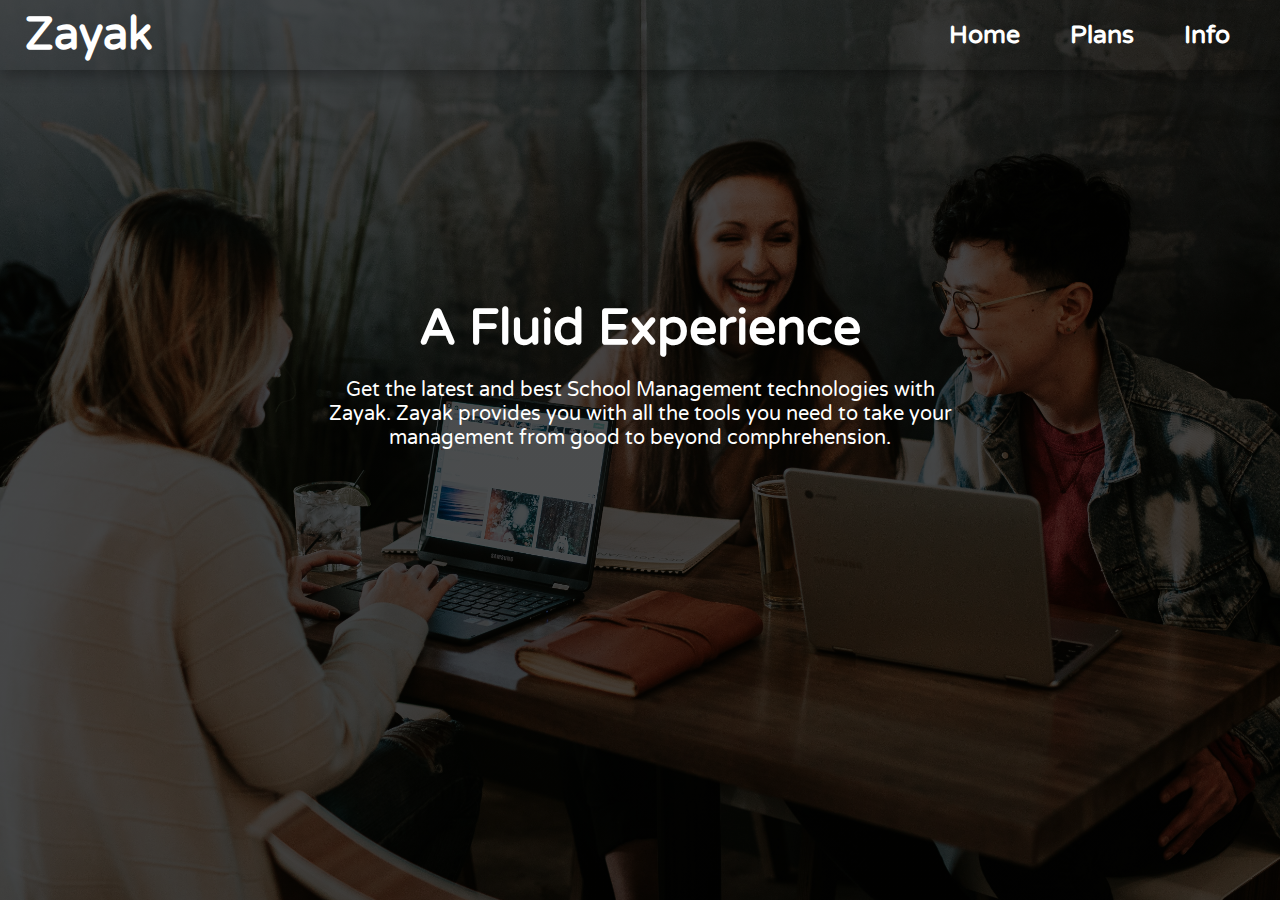
<file: index.html>
<!DOCTYPE html>
<html lang="en">
<head>
    <meta charset="UTF-8">
    <meta http-equiv="X-UA-Compatible" content="IE=edge">
    <meta name="viewport" content="width=device-width, initial-scale=1.0">
    <title>Zayak - Home</title>

    <link rel="stylesheet" href="./index.css">
    <script src="./index.js" defer></script>
</head>
<body>

    <nav>

        <span class="logo"><a href="./index.html">Zayak</a></span>

        <ul class="n-list">

            <li class="n-item"><a class="n-a" href="./index.html">Home</a></li>
            <li class="n-item"><a class="n-a" href="./plans.html">Plans</a></li>
            <li class="n-item"><a class="n-a" href="./info.html">Info</a></li>

        </ul>

        <ul class="n-list mn-list mc-list">

            <li onclick="mOpen()" class="n-item"><a class="n-a" href="#home">

                <svg fill="currentColor" xmlns="http://www.w3.org/2000/svg" xmlns:xlink="http://www.w3.org/1999/xlink" version="1.1" id="Capa_1" x="0px" y="0px" viewBox="0 0 512 512" xml:space="preserve" width="35px" height="35px">
                    <g>
                        <path d="M85.333,0h64c47.128,0,85.333,38.205,85.333,85.333v64c0,47.128-38.205,85.333-85.333,85.333h-64   C38.205,234.667,0,196.462,0,149.333v-64C0,38.205,38.205,0,85.333,0z"/>
                        <path d="M362.667,0h64C473.795,0,512,38.205,512,85.333v64c0,47.128-38.205,85.333-85.333,85.333h-64   c-47.128,0-85.333-38.205-85.333-85.333v-64C277.333,38.205,315.538,0,362.667,0z"/>
                        <path d="M85.333,277.333h64c47.128,0,85.333,38.205,85.333,85.333v64c0,47.128-38.205,85.333-85.333,85.333h-64   C38.205,512,0,473.795,0,426.667v-64C0,315.538,38.205,277.333,85.333,277.333z"/>
                        <path d="M362.667,277.333h64c47.128,0,85.333,38.205,85.333,85.333v64C512,473.795,473.795,512,426.667,512h-64   c-47.128,0-85.333-38.205-85.333-85.333v-64C277.333,315.538,315.538,277.333,362.667,277.333z"/>
                    </g>
                    </svg>

            </a></li>

        </ul>

    </nav>

    <div style="z-index: -1;" id="m-tab" class="m-tab">
        
        <ul class="m-list mn-list">

            <li class="m-item go-away"><a class="n-a" href="#home">Home</a></li>
            <li class="m-item go-away"><a class="n-a" href="./plans.html">Plans</a></li>
            <li class="m-item go-away"><a class="n-a" href="#plans">Info</a></li>

        </ul>
    
    </div>

    <div class="hero">

        <div style="width: 50%;text-align: center;">

            <h1 class="hero-title">A Fluid Experience</h1>

            <br/>

            <p class="hero-text">Get the latest and best School Management technologies with Zayak. 
                Zayak provides you with all the tools you need to take your management from good to beyond comphrehension.
            </p>

        </div>

    </div>
    
</body>
</html>
</file>
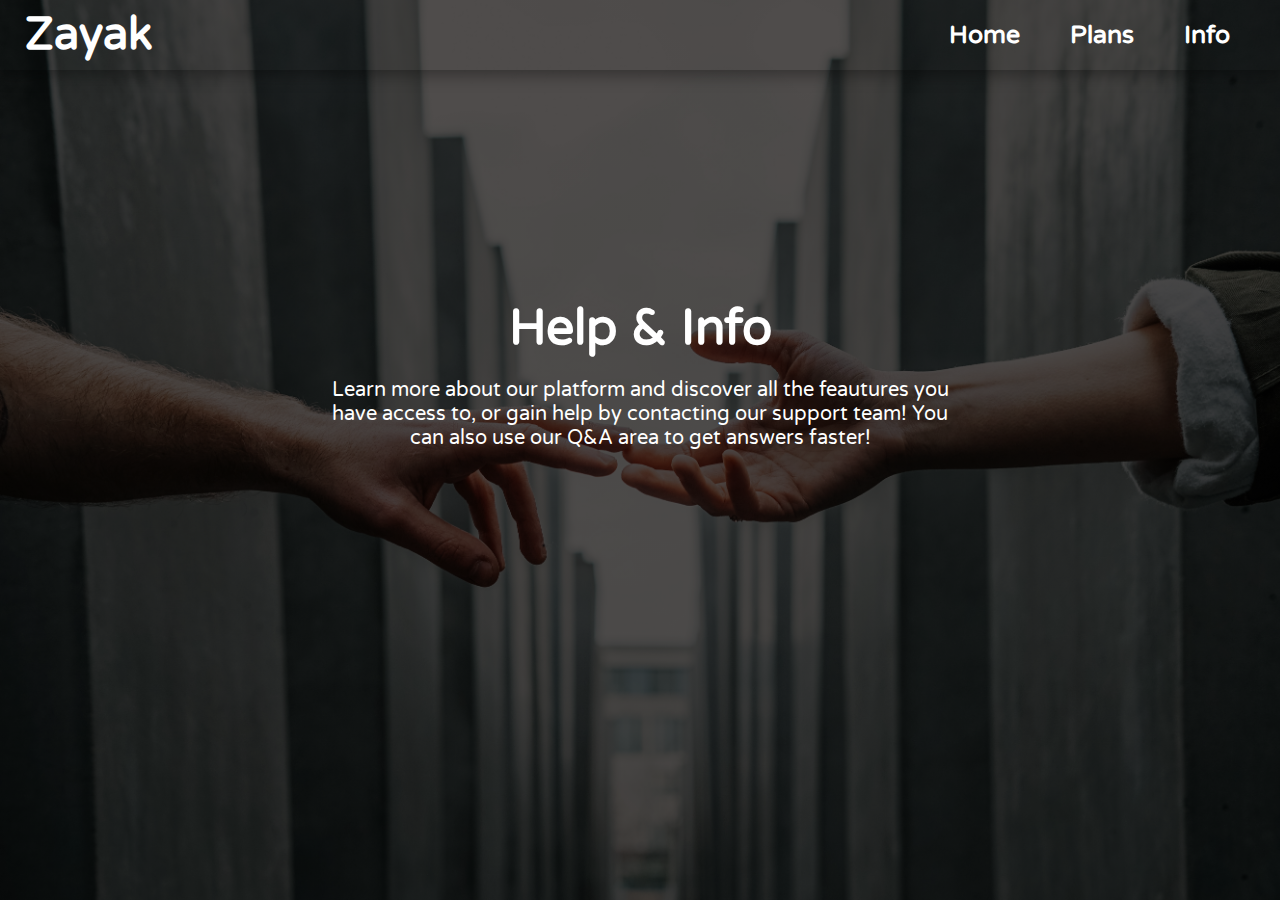
<file: info.html>
<!DOCTYPE html>
<html lang="en">
<head>
    <meta charset="UTF-8">
    <meta http-equiv="X-UA-Compatible" content="IE=edge">
    <meta name="viewport" content="width=device-width, initial-scale=1.0">
    <title>Zayak - Info</title>

    <link rel="stylesheet" href="./index.css">
    <link rel="stylesheet" href="./info.css">
    <script src="./index.js" defer></script>
</head>
<body>

    <nav>

        <span class="logo"><a href="./index.html">Zayak</a></span>

        <ul class="n-list">

            <li class="n-item"><a class="n-a" href="./index.html">Home</a></li>
            <li class="n-item"><a class="n-a" href="./plans.html">Plans</a></li>
            <li class="n-item"><a class="n-a" href="./info.html">Info</a></li>

        </ul>

        <ul class="n-list mn-list mc-list">

            <li onclick="mOpen()" class="n-item"><a class="n-a" href="#home">

                <svg fill="currentColor" xmlns="http://www.w3.org/2000/svg" xmlns:xlink="http://www.w3.org/1999/xlink" version="1.1" id="Capa_1" x="0px" y="0px" viewBox="0 0 512 512" xml:space="preserve" width="35px" height="35px">
                    <g>
                        <path d="M85.333,0h64c47.128,0,85.333,38.205,85.333,85.333v64c0,47.128-38.205,85.333-85.333,85.333h-64   C38.205,234.667,0,196.462,0,149.333v-64C0,38.205,38.205,0,85.333,0z"/>
                        <path d="M362.667,0h64C473.795,0,512,38.205,512,85.333v64c0,47.128-38.205,85.333-85.333,85.333h-64   c-47.128,0-85.333-38.205-85.333-85.333v-64C277.333,38.205,315.538,0,362.667,0z"/>
                        <path d="M85.333,277.333h64c47.128,0,85.333,38.205,85.333,85.333v64c0,47.128-38.205,85.333-85.333,85.333h-64   C38.205,512,0,473.795,0,426.667v-64C0,315.538,38.205,277.333,85.333,277.333z"/>
                        <path d="M362.667,277.333h64c47.128,0,85.333,38.205,85.333,85.333v64C512,473.795,473.795,512,426.667,512h-64   c-47.128,0-85.333-38.205-85.333-85.333v-64C277.333,315.538,315.538,277.333,362.667,277.333z"/>
                    </g>
                    </svg>

            </a></li>

        </ul>

    </nav>

    <div style="z-index: -1;" id="m-tab" class="m-tab">
        
        <ul class="m-list mn-list">

            <li class="m-item go-away"><a class="n-a" href="./index.html">Home</a></li>
            <li class="m-item go-away"><a class="n-a" href="./plans.html">Plans</a></li>
            <li class="m-item go-away"><a class="n-a" href="#plans">Info</a></li>

        </ul>
    
    </div>

    <div class="hero">

        <div style="width: 50%;text-align: center;">

            <h1 class="hero-title">Help & Info</h1>

            <br/>

            <p class="hero-text">Learn more about our platform and discover all the feautures you have access to,
                or gain help by contacting our support team! You can also use our Q&A area to get answers faster!
            </p>

        </div>

    </div>
    
</body>
</html>
</file>
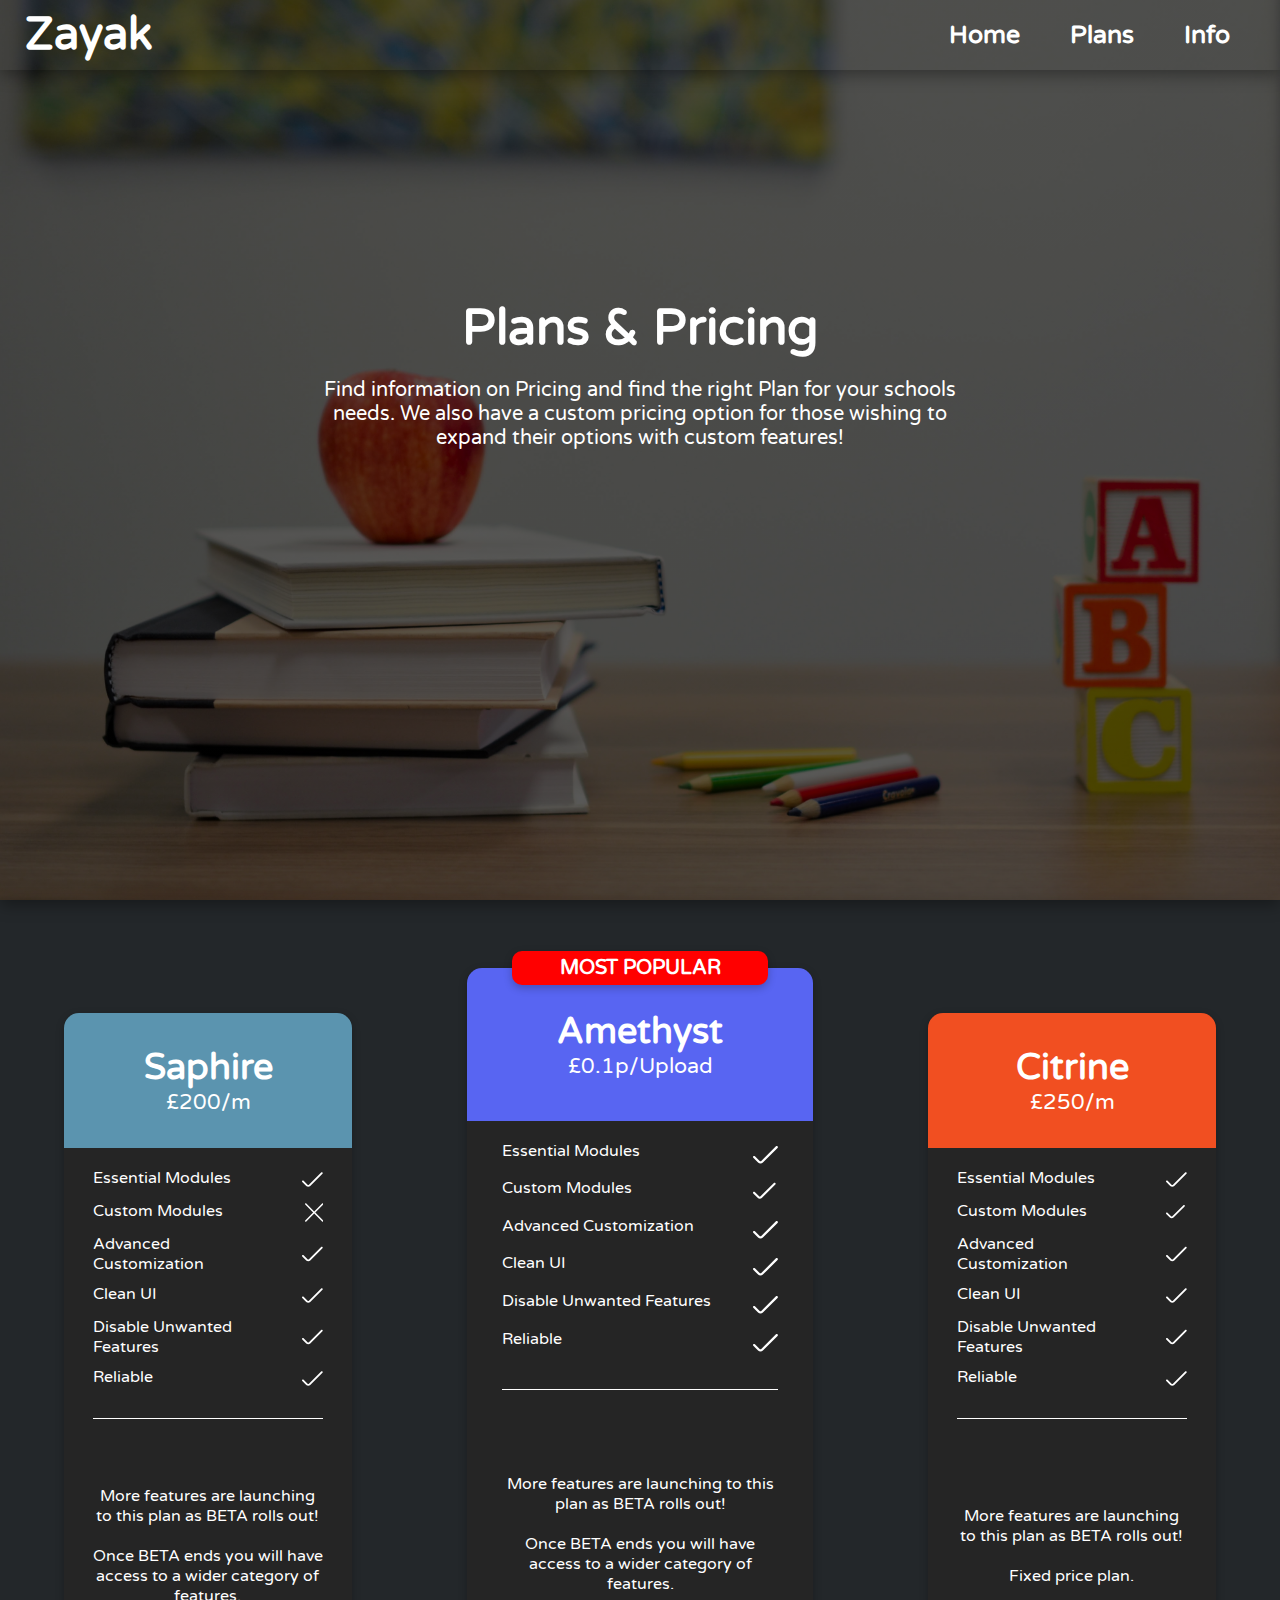
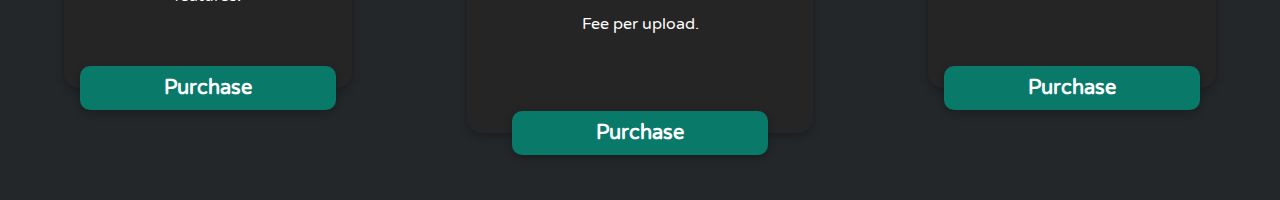
<file: plans.html>
<!DOCTYPE html>
<html lang="en">
<head>
    <meta charset="UTF-8">
    <meta http-equiv="X-UA-Compatible" content="IE=edge">
    <meta name="viewport" content="width=device-width, initial-scale=1.0">
    <title>Zayak - Plans</title>

    <link rel="stylesheet" href="./index.css">
    <link rel="stylesheet" href="./cards.css">
    <script src="./index.js" defer></script>
</head>
<body>

    <nav>

        <span class="logo"><a href="./index.html">Zayak</a></span>

        <ul class="n-list">

            <li class="n-item"><a class="n-a" href="./index.html">Home</a></li>
            <li class="n-item"><a class="n-a" href="./plans.html">Plans</a></li>
            <li class="n-item"><a class="n-a" href="./info.html">Info</a></li>

        </ul>

        <ul class="n-list mn-list mc-list">

            <li onclick="mOpen()" class="n-item"><a class="n-a" href="#home">

                <svg fill="currentColor" xmlns="http://www.w3.org/2000/svg" xmlns:xlink="http://www.w3.org/1999/xlink" version="1.1" id="Capa_1" x="0px" y="0px" viewBox="0 0 512 512" xml:space="preserve" width="35px" height="35px">
                    <g>
                        <path d="M85.333,0h64c47.128,0,85.333,38.205,85.333,85.333v64c0,47.128-38.205,85.333-85.333,85.333h-64   C38.205,234.667,0,196.462,0,149.333v-64C0,38.205,38.205,0,85.333,0z"/>
                        <path d="M362.667,0h64C473.795,0,512,38.205,512,85.333v64c0,47.128-38.205,85.333-85.333,85.333h-64   c-47.128,0-85.333-38.205-85.333-85.333v-64C277.333,38.205,315.538,0,362.667,0z"/>
                        <path d="M85.333,277.333h64c47.128,0,85.333,38.205,85.333,85.333v64c0,47.128-38.205,85.333-85.333,85.333h-64   C38.205,512,0,473.795,0,426.667v-64C0,315.538,38.205,277.333,85.333,277.333z"/>
                        <path d="M362.667,277.333h64c47.128,0,85.333,38.205,85.333,85.333v64C512,473.795,473.795,512,426.667,512h-64   c-47.128,0-85.333-38.205-85.333-85.333v-64C277.333,315.538,315.538,277.333,362.667,277.333z"/>
                    </g>
                    </svg>

            </a></li>

        </ul>

    </nav>

    <div style="z-index: -1;" id="m-tab" class="m-tab">
        
        <ul class="m-list mn-list">

            <li class="m-item go-away"><a class="n-a" href="./index.html">Home</a></li>
            <li class="m-item go-away"><a class="n-a" href="./plans.html">Plans</a></li>
            <li class="m-item go-away"><a class="n-a" href="#plans">Info</a></li>

        </ul>
    
    </div>

    <div class="hero">

        <div style="width: 50%;text-align: center;">

            <h1 class="hero-title">Plans & Pricing</h1>

            <br/>

            <p class="hero-text">Find information on Pricing and find the right Plan for your schools needs.
                We also have a custom pricing option for those wishing to expand their options with custom features!
            </p>

        </div>

    </div>

    <div class="hero-cards">

        <div class="cards">

            <div class="card">

                <div style="background-color: #5B94AF;" class="pricing-info">

                    <h1 class="info-name">Saphire</h1>
                    <h2 class="price">£200/m</h2>

                </div>

                <ul class="features">

                    <li>

                        <span class="feature">Essential Modules</span>
                        <span class="has"> 
                        
                            <svg id="tick" fill="currentColor" xmlns="http://www.w3.org/2000/svg" xmlns:xlink="http://www.w3.org/1999/xlink" version="1.1" id="Capa_1" x="0px" y="0px" viewBox="0 0 465.822 465.822" style="enable-background:new 0 0 465.822 465.822;" xml:space="preserve">
                                <g>
                                    <path d="M5.988,289.981l88.875,88.875c24.992,24.984,65.504,24.984,90.496,0l274.475-274.475c8.185-8.475,7.95-21.98-0.525-30.165   c-8.267-7.985-21.374-7.985-29.641,0L155.194,348.691c-8.331,8.328-21.835,8.328-30.165,0l-88.875-88.875   c-8.475-8.185-21.98-7.95-30.165,0.525C-1.996,268.608-1.996,281.714,5.988,289.981L5.988,289.981z"/>
                                </g>
                            </svg>
                            
                        </span>

                    </li>

                    <li>

                        <span class="feature">Custom Modules</span>
                        <span class="has"> 
                            
                            <svg fill="currentColor" xmlns="http://www.w3.org/2000/svg" xmlns:xlink="http://www.w3.org/1999/xlink" version="1.1" id="Capa_1" x="0px" y="0px" viewBox="0 0 511.991 511.991" style="enable-background:new 0 0 511.991 511.991;" xml:space="preserve">
                                <g>
                                    <path d="M286.161,255.867L505.745,36.283c8.185-8.474,7.951-21.98-0.523-30.165c-8.267-7.985-21.375-7.985-29.642,0   L255.995,225.702L36.411,6.118c-8.475-8.185-21.98-7.95-30.165,0.524c-7.985,8.267-7.985,21.374,0,29.641L225.83,255.867   L6.246,475.451c-8.328,8.331-8.328,21.835,0,30.165l0,0c8.331,8.328,21.835,8.328,30.165,0l219.584-219.584l219.584,219.584   c8.331,8.328,21.835,8.328,30.165,0l0,0c8.328-8.331,8.328-21.835,0-30.165L286.161,255.867z"/>
                                </g>
                            </svg>

                        </span>

                    </li>

                    <li>

                        <span class="feature">Advanced Customization</span>
                        <span class="has"> 
                        
                            <svg id="tick" fill="currentColor" xmlns="http://www.w3.org/2000/svg" xmlns:xlink="http://www.w3.org/1999/xlink" version="1.1" id="Capa_1" x="0px" y="0px" viewBox="0 0 465.822 465.822" style="enable-background:new 0 0 465.822 465.822;" xml:space="preserve">
                                <g>
                                    <path d="M5.988,289.981l88.875,88.875c24.992,24.984,65.504,24.984,90.496,0l274.475-274.475c8.185-8.475,7.95-21.98-0.525-30.165   c-8.267-7.985-21.374-7.985-29.641,0L155.194,348.691c-8.331,8.328-21.835,8.328-30.165,0l-88.875-88.875   c-8.475-8.185-21.98-7.95-30.165,0.525C-1.996,268.608-1.996,281.714,5.988,289.981L5.988,289.981z"/>
                                </g>
                            </svg>
                        
                        </span>

                    </li>

                    <li>

                        <span class="feature">Clean UI</span>
                        <span class="has"> 
                        
                            <svg id="tick" fill="currentColor" xmlns="http://www.w3.org/2000/svg" xmlns:xlink="http://www.w3.org/1999/xlink" version="1.1" id="Capa_1" x="0px" y="0px" viewBox="0 0 465.822 465.822" style="enable-background:new 0 0 465.822 465.822;" xml:space="preserve">
                                <g>
                                    <path d="M5.988,289.981l88.875,88.875c24.992,24.984,65.504,24.984,90.496,0l274.475-274.475c8.185-8.475,7.95-21.98-0.525-30.165   c-8.267-7.985-21.374-7.985-29.641,0L155.194,348.691c-8.331,8.328-21.835,8.328-30.165,0l-88.875-88.875   c-8.475-8.185-21.98-7.95-30.165,0.525C-1.996,268.608-1.996,281.714,5.988,289.981L5.988,289.981z"/>
                                </g>
                            </svg>
                        
                        </span>

                    </li>

                    <li>

                        <span class="feature">Disable Unwanted Features</span>
                        <span class="has"> 
                        
                            <svg id="tick" fill="currentColor" xmlns="http://www.w3.org/2000/svg" xmlns:xlink="http://www.w3.org/1999/xlink" version="1.1" id="Capa_1" x="0px" y="0px" viewBox="0 0 465.822 465.822" style="enable-background:new 0 0 465.822 465.822;" xml:space="preserve">
                                <g>
                                    <path d="M5.988,289.981l88.875,88.875c24.992,24.984,65.504,24.984,90.496,0l274.475-274.475c8.185-8.475,7.95-21.98-0.525-30.165   c-8.267-7.985-21.374-7.985-29.641,0L155.194,348.691c-8.331,8.328-21.835,8.328-30.165,0l-88.875-88.875   c-8.475-8.185-21.98-7.95-30.165,0.525C-1.996,268.608-1.996,281.714,5.988,289.981L5.988,289.981z"/>
                                </g>
                            </svg>
                        
                        </span>

                    </li>

                    <li>

                        <span class="feature">Reliable</span>
                        <span class="has"> 
                        
                            <svg id="tick" fill="currentColor" xmlns="http://www.w3.org/2000/svg" xmlns:xlink="http://www.w3.org/1999/xlink" version="1.1" id="Capa_1" x="0px" y="0px" viewBox="0 0 465.822 465.822" style="enable-background:new 0 0 465.822 465.822;" xml:space="preserve">
                                <g>
                                    <path d="M5.988,289.981l88.875,88.875c24.992,24.984,65.504,24.984,90.496,0l274.475-274.475c8.185-8.475,7.95-21.98-0.525-30.165   c-8.267-7.985-21.374-7.985-29.641,0L155.194,348.691c-8.331,8.328-21.835,8.328-30.165,0l-88.875-88.875   c-8.475-8.185-21.98-7.95-30.165,0.525C-1.996,268.608-1.996,281.714,5.988,289.981L5.988,289.981z"/>
                                </g>
                            </svg>
                        
                        </span>

                    </li>

                    <li class="spec-li">

                        <span>More features are launching to this plan as BETA rolls out!
                            <br/>
                            <br/>
                            Once BETA ends you will have access to a wider category of features.
                        </span>

                    </li>

                </ul>

                <button class="card-btn">Purchase</button>

            </div>

            <div class="card best">

                <div style="background-color: var(--blurple);" class="pricing-info">

                    <h1 class="info-name">Amethyst</h1>
                    <h2 class="price">£0.1p/Upload</h2>

                </div>

                <ul class="features">

                    <li>

                        <span class="feature">Essential Modules</span>
                        <span class="has"> 
                        
                            <svg id="tick" fill="currentColor" xmlns="http://www.w3.org/2000/svg" xmlns:xlink="http://www.w3.org/1999/xlink" version="1.1" id="Capa_1" x="0px" y="0px" viewBox="0 0 465.822 465.822" style="enable-background:new 0 0 465.822 465.822;" xml:space="preserve">
                                <g>
                                    <path d="M5.988,289.981l88.875,88.875c24.992,24.984,65.504,24.984,90.496,0l274.475-274.475c8.185-8.475,7.95-21.98-0.525-30.165   c-8.267-7.985-21.374-7.985-29.641,0L155.194,348.691c-8.331,8.328-21.835,8.328-30.165,0l-88.875-88.875   c-8.475-8.185-21.98-7.95-30.165,0.525C-1.996,268.608-1.996,281.714,5.988,289.981L5.988,289.981z"/>
                                </g>
                            </svg>
                            
                        </span>

                    </li>

                    <li>

                        <span class="feature">Custom Modules</span>
                        <span class="has"> 
                            
                            <svg id="tick" fill="currentColor" xmlns="http://www.w3.org/2000/svg" xmlns:xlink="http://www.w3.org/1999/xlink" version="1.1" id="Capa_1" x="0px" y="0px" viewBox="0 0 511.991 511.991" style="enable-background:new 0 0 511.991 511.991;" xml:space="preserve">
                                <g>
                                    <path d="M5.988,289.981l88.875,88.875c24.992,24.984,65.504,24.984,90.496,0l274.475-274.475c8.185-8.475,7.95-21.98-0.525-30.165   c-8.267-7.985-21.374-7.985-29.641,0L155.194,348.691c-8.331,8.328-21.835,8.328-30.165,0l-88.875-88.875   c-8.475-8.185-21.98-7.95-30.165,0.525C-1.996,268.608-1.996,281.714,5.988,289.981L5.988,289.981z"/>
                                </g>
                            </svg>

                        </span>

                    </li>

                    <li>

                        <span class="feature">Advanced Customization</span>
                        <span class="has"> 
                        
                            <svg id="tick" fill="currentColor" xmlns="http://www.w3.org/2000/svg" xmlns:xlink="http://www.w3.org/1999/xlink" version="1.1" id="Capa_1" x="0px" y="0px" viewBox="0 0 465.822 465.822" style="enable-background:new 0 0 465.822 465.822;" xml:space="preserve">
                                <g>
                                    <path d="M5.988,289.981l88.875,88.875c24.992,24.984,65.504,24.984,90.496,0l274.475-274.475c8.185-8.475,7.95-21.98-0.525-30.165   c-8.267-7.985-21.374-7.985-29.641,0L155.194,348.691c-8.331,8.328-21.835,8.328-30.165,0l-88.875-88.875   c-8.475-8.185-21.98-7.95-30.165,0.525C-1.996,268.608-1.996,281.714,5.988,289.981L5.988,289.981z"/>
                                </g>
                            </svg>
                        
                        </span>

                    </li>

                    <li>

                        <span class="feature">Clean UI</span>
                        <span class="has"> 
                        
                            <svg id="tick" fill="currentColor" xmlns="http://www.w3.org/2000/svg" xmlns:xlink="http://www.w3.org/1999/xlink" version="1.1" id="Capa_1" x="0px" y="0px" viewBox="0 0 465.822 465.822" style="enable-background:new 0 0 465.822 465.822;" xml:space="preserve">
                                <g>
                                    <path d="M5.988,289.981l88.875,88.875c24.992,24.984,65.504,24.984,90.496,0l274.475-274.475c8.185-8.475,7.95-21.98-0.525-30.165   c-8.267-7.985-21.374-7.985-29.641,0L155.194,348.691c-8.331,8.328-21.835,8.328-30.165,0l-88.875-88.875   c-8.475-8.185-21.98-7.95-30.165,0.525C-1.996,268.608-1.996,281.714,5.988,289.981L5.988,289.981z"/>
                                </g>
                            </svg>
                        
                        </span>

                    </li>

                    <li>

                        <span class="feature">Disable Unwanted Features</span>
                        <span class="has"> 
                        
                            <svg id="tick" fill="currentColor" xmlns="http://www.w3.org/2000/svg" xmlns:xlink="http://www.w3.org/1999/xlink" version="1.1" id="Capa_1" x="0px" y="0px" viewBox="0 0 465.822 465.822" style="enable-background:new 0 0 465.822 465.822;" xml:space="preserve">
                                <g>
                                    <path d="M5.988,289.981l88.875,88.875c24.992,24.984,65.504,24.984,90.496,0l274.475-274.475c8.185-8.475,7.95-21.98-0.525-30.165   c-8.267-7.985-21.374-7.985-29.641,0L155.194,348.691c-8.331,8.328-21.835,8.328-30.165,0l-88.875-88.875   c-8.475-8.185-21.98-7.95-30.165,0.525C-1.996,268.608-1.996,281.714,5.988,289.981L5.988,289.981z"/>
                                </g>
                            </svg>
                        
                        </span>

                    </li>

                    <li>

                        <span class="feature">Reliable</span>
                        <span class="has"> 
                        
                            <svg id="tick" fill="currentColor" xmlns="http://www.w3.org/2000/svg" xmlns:xlink="http://www.w3.org/1999/xlink" version="1.1" id="Capa_1" x="0px" y="0px" viewBox="0 0 465.822 465.822" style="enable-background:new 0 0 465.822 465.822;" xml:space="preserve">
                                <g>
                                    <path d="M5.988,289.981l88.875,88.875c24.992,24.984,65.504,24.984,90.496,0l274.475-274.475c8.185-8.475,7.95-21.98-0.525-30.165   c-8.267-7.985-21.374-7.985-29.641,0L155.194,348.691c-8.331,8.328-21.835,8.328-30.165,0l-88.875-88.875   c-8.475-8.185-21.98-7.95-30.165,0.525C-1.996,268.608-1.996,281.714,5.988,289.981L5.988,289.981z"/>
                                </g>
                            </svg>
                        
                        </span>

                    </li>

                    <li class="spec-li">

                        <span>More features are launching to this plan as BETA rolls out!
                            <br/>
                            <br/>
                            Once BETA ends you will have access to a wider category of features.
                            <br/>
                            <br/>
                            Fee per upload.
                        </span>

                    </li>

                </ul>

                <button class="best-btn">Purchase</button>

            </div>

            <div class="card">

                <div style="background-color: #F14F21;" class="pricing-info">

                    <h1 class="info-name">Citrine</h1>
                    <h2 class="price">£250/m</h2>

                </div>

                <ul class="features">

                    <li>

                        <span class="feature">Essential Modules</span>
                        <span class="has"> 
                        
                            <svg id="tick" fill="currentColor" xmlns="http://www.w3.org/2000/svg" xmlns:xlink="http://www.w3.org/1999/xlink" version="1.1" id="Capa_1" x="0px" y="0px" viewBox="0 0 465.822 465.822" style="enable-background:new 0 0 465.822 465.822;" xml:space="preserve">
                                <g>
                                    <path d="M5.988,289.981l88.875,88.875c24.992,24.984,65.504,24.984,90.496,0l274.475-274.475c8.185-8.475,7.95-21.98-0.525-30.165   c-8.267-7.985-21.374-7.985-29.641,0L155.194,348.691c-8.331,8.328-21.835,8.328-30.165,0l-88.875-88.875   c-8.475-8.185-21.98-7.95-30.165,0.525C-1.996,268.608-1.996,281.714,5.988,289.981L5.988,289.981z"/>
                                </g>
                            </svg>
                            
                        </span>

                    </li>

                    <li>

                        <span class="feature">Custom Modules</span>
                        <span class="has"> 
                            
                            <svg id="tick" fill="currentColor" xmlns="http://www.w3.org/2000/svg" xmlns:xlink="http://www.w3.org/1999/xlink" version="1.1" id="Capa_1" x="0px" y="0px" viewBox="0 0 511.991 511.991" style="enable-background:new 0 0 511.991 511.991;" xml:space="preserve">
                                <g>
                                    <path d="M5.988,289.981l88.875,88.875c24.992,24.984,65.504,24.984,90.496,0l274.475-274.475c8.185-8.475,7.95-21.98-0.525-30.165   c-8.267-7.985-21.374-7.985-29.641,0L155.194,348.691c-8.331,8.328-21.835,8.328-30.165,0l-88.875-88.875   c-8.475-8.185-21.98-7.95-30.165,0.525C-1.996,268.608-1.996,281.714,5.988,289.981L5.988,289.981z"/>
                                </g>
                            </svg>

                        </span>

                    </li>

                    <li>

                        <span class="feature">Advanced Customization</span>
                        <span class="has"> 
                        
                            <svg id="tick" fill="currentColor" xmlns="http://www.w3.org/2000/svg" xmlns:xlink="http://www.w3.org/1999/xlink" version="1.1" id="Capa_1" x="0px" y="0px" viewBox="0 0 465.822 465.822" style="enable-background:new 0 0 465.822 465.822;" xml:space="preserve">
                                <g>
                                    <path d="M5.988,289.981l88.875,88.875c24.992,24.984,65.504,24.984,90.496,0l274.475-274.475c8.185-8.475,7.95-21.98-0.525-30.165   c-8.267-7.985-21.374-7.985-29.641,0L155.194,348.691c-8.331,8.328-21.835,8.328-30.165,0l-88.875-88.875   c-8.475-8.185-21.98-7.95-30.165,0.525C-1.996,268.608-1.996,281.714,5.988,289.981L5.988,289.981z"/>
                                </g>
                            </svg>
                        
                        </span>

                    </li>

                    <li>

                        <span class="feature">Clean UI</span>
                        <span class="has"> 
                        
                            <svg id="tick" fill="currentColor" xmlns="http://www.w3.org/2000/svg" xmlns:xlink="http://www.w3.org/1999/xlink" version="1.1" id="Capa_1" x="0px" y="0px" viewBox="0 0 465.822 465.822" style="enable-background:new 0 0 465.822 465.822;" xml:space="preserve">
                                <g>
                                    <path d="M5.988,289.981l88.875,88.875c24.992,24.984,65.504,24.984,90.496,0l274.475-274.475c8.185-8.475,7.95-21.98-0.525-30.165   c-8.267-7.985-21.374-7.985-29.641,0L155.194,348.691c-8.331,8.328-21.835,8.328-30.165,0l-88.875-88.875   c-8.475-8.185-21.98-7.95-30.165,0.525C-1.996,268.608-1.996,281.714,5.988,289.981L5.988,289.981z"/>
                                </g>
                            </svg>
                        
                        </span>

                    </li>

                    <li>

                        <span class="feature">Disable Unwanted Features</span>
                        <span class="has"> 
                        
                            <svg id="tick" fill="currentColor" xmlns="http://www.w3.org/2000/svg" xmlns:xlink="http://www.w3.org/1999/xlink" version="1.1" id="Capa_1" x="0px" y="0px" viewBox="0 0 465.822 465.822" style="enable-background:new 0 0 465.822 465.822;" xml:space="preserve">
                                <g>
                                    <path d="M5.988,289.981l88.875,88.875c24.992,24.984,65.504,24.984,90.496,0l274.475-274.475c8.185-8.475,7.95-21.98-0.525-30.165   c-8.267-7.985-21.374-7.985-29.641,0L155.194,348.691c-8.331,8.328-21.835,8.328-30.165,0l-88.875-88.875   c-8.475-8.185-21.98-7.95-30.165,0.525C-1.996,268.608-1.996,281.714,5.988,289.981L5.988,289.981z"/>
                                </g>
                            </svg>
                        
                        </span>

                    </li>

                    <li>

                        <span class="feature">Reliable</span>
                        <span class="has"> 
                        
                            <svg id="tick" fill="currentColor" xmlns="http://www.w3.org/2000/svg" xmlns:xlink="http://www.w3.org/1999/xlink" version="1.1" id="Capa_1" x="0px" y="0px" viewBox="0 0 465.822 465.822" style="enable-background:new 0 0 465.822 465.822;" xml:space="preserve">
                                <g>
                                    <path d="M5.988,289.981l88.875,88.875c24.992,24.984,65.504,24.984,90.496,0l274.475-274.475c8.185-8.475,7.95-21.98-0.525-30.165   c-8.267-7.985-21.374-7.985-29.641,0L155.194,348.691c-8.331,8.328-21.835,8.328-30.165,0l-88.875-88.875   c-8.475-8.185-21.98-7.95-30.165,0.525C-1.996,268.608-1.996,281.714,5.988,289.981L5.988,289.981z"/>
                                </g>
                            </svg>
                        
                        </span>

                    </li>

                    <li class="spec-li">

                        <span>More features are launching to this plan as BETA rolls out!
                            <br/>
                            <br/>
                            Fixed price plan.
                        </span>

                    </li>

                </ul>

                <button class="card-btn">Purchase</button>

            </div>

        </div>

    </div>
    
</body>
</html>
</file>
<file: index.css>
@font-face {
    font-family: round;
    src: url(font.ttf);
}

*{
     margin: 0;
     padding: 0;
     font-family: round;
     color: var(--text);
     text-decoration: none;
     outline: none;
}

:root {
    --blurple: #5865F2;
    --d-blurple: #454FBF;
    --main: #23272A;
    --secondary: #252525;
    --text: #fff;
}

body {
    min-height: 100vh;
    scroll-behavior: smooth;
    background-color: var(--main);
}

/* Index Styling */

nav {
    color: var(--text);
    height: 70px;
    width: 100%;
    box-shadow: rgba(0, 0, 0, 0.35) 0px 5px 15px;
    display: flex;
    align-items: center;
    position: absolute;
}

.logo {
    font-size: 45px;
    font-weight: 700;
    margin-inline: 25px;
}

.logo > a {
    transition: .2s all;
}

.logo:hover > a {
    cursor: pointer;
    color: var(--blurple);
    font-size: 47px;
}

.n-list {
    list-style: none;
    display: flex;
    align-items: center;
    font-weight: 700;
    font-size: 25px;
    margin-left: auto;
    margin-right: 25px;
}

.n-item {
    margin-inline: 25px;
}

.n-a {
    transition: .2s all;
    display: inline-block;
}

.n-a:hover {
    color: var(--blurple);
    transform: rotate(10deg);
}
.hero {
    background-image: linear-gradient(rgba(0, 0, 0, 0.65), rgba(0, 0, 0, 0.65)), url('./Imgs/hero-index.jpg');
    height: 100vh;
    width: 100%;
    background-repeat: no-repeat;
    background-size: cover;
    display: flex;
    align-items: center;
    justify-content: center;
    box-shadow: rgba(0, 0, 0, 0.35) 0px 5px 15px;
}

.hero-title {
    font-weight: 700;
    font-size: 50px;
}

.hero-text {
    width: 100%;
    height: 25vh;
    font-size: 20px;
}

.mn-list {
    display: none;
}

.extend {
    width: 100vw !important;
    display: flex !important;
}

.m-tab {
    height: calc(100vh - 70px);
    width: 0vw;
    position: absolute;
    background-color: var(--main);
    transition: .5s all;
}

.m-item {
    font-size: 45px;
    margin-block: 25px;
}

.m-list {
    list-style: none;
    display: flex;
    align-items: center;
    justify-content: center;
    font-weight: 700;
    font-size: 25px;
    flex-direction: column;
    width: 100vw;
    height: 100%;
    position: absolute;
}

.go-away {
    display: none !important;
    z-index: -1 !important;
}

@media only screen and (max-width: 525px) {
    
    .n-list {
        display: none;
    }

    .mn-list {
        display: flex !important;
    }

    nav {
        z-index: 2 !important;
    }

}
</file>
<file: info.css>
.hero {
    background-image: linear-gradient(rgba(0, 0, 0, 0.65), rgba(0, 0, 0, 0.65)), url('./Imgs/help.jpg');
}
</file>
<file: cards.css>
.hero {
    background-image: linear-gradient(rgba(0, 0, 0, 0.65), rgba(0, 0, 0, 0.65)), url('./Imgs/school.jpg');
}

.hero-cards {
    height: 100vh;
    width: 100%;
    background-repeat: no-repeat;
    background-size: cover;
    display: flex;
    align-items: center;
    justify-content: center;
    box-shadow: rgba(0, 0, 0, 0.35) 0px 5px 15px;
}

.cards {
    width: 90vw;
    height: 75vh;
    display: flex;
    align-items: center;
    justify-content: space-between;
}

.card {
    background-color: var(--secondary);
    width: 25%;
    height: 75vh;
    border-radius: 15px;
    box-shadow: rgba(0, 0, 0, 0.24) 0px 3px 8px;
    display: flex;
    justify-content: flex-start;
    align-items: center;
    flex-direction: column;
}

.best {
    width: 30%;
    height: 85vh;
}

.best > .pricing-info {
    width: 100%;
}

.best::before {
    content: 'MOST POPULAR';
    box-shadow: rgba(0, 0, 0, 0.24) 0px 3px 8px;
    width: 20%;
    padding-block: 5px;
    position: absolute;
    background-color: red;
    display: flex;
    align-items: center;
    justify-content: center;
    border-radius: 10px;
    font-weight: 700;
    font-size: 20px;
    transform: translateY(-50%);
}

.card-btn {
    content: 'Purchase';
    box-shadow: rgba(0, 0, 0, 0.24) 0px 3px 8px;
    width: 20%;
    padding-block: 10px;
    position: absolute;
    background-color: #097969;
    display: flex;
    align-items: center;
    justify-content: center;
    border-radius: 10px;
    font-weight: 700;
    font-size: 20px;
    transform: translateY(calc(75vh - 50%));
    transition: all .25s;
    outline: none;
    border: none;
}

.best-btn {
    content: 'Purchase';
    box-shadow: rgba(0, 0, 0, 0.24) 0px 3px 8px;
    width: 20%;
    padding-block: 10px;
    position: absolute;
    background-color: #097969;
    display: flex;
    align-items: center;
    justify-content: center;
    border-radius: 10px;
    font-weight: 700;
    font-size: 20px;
    transform: translateY(calc(85vh - 50%));
    transition: all .25s;
    outline: none;
    border: none;
}

.card-btn:hover, .best-btn:hover {
    cursor: pointer;
    background-color: #0d675a;
}

.pricing-info {
    width: 22.5vw;
    height: 20%;
    border-radius: 15px 15px 0px 0px;
    background-color: orange;
    text-align: center;
    display: flex;
    align-items: center;
    justify-content: center;
    flex-direction: column;
}

.info-name {
    font-weight: 700;
    font-size: 2.25rem;
}

.price {
    font-weight: 500;
    font-size: 1.35rem;
}

@media only screen and (max-width: 600px) {

    .cards {
        flex-direction: column;
        height: 100%;
    }

    .card {
        width: 75%;
        height: 90vh;
        margin-block: 5vh;
    }

    .hero-cards {
        height: calc(90vh * 3);
        padding-block: 10vh;
    }

    .pricing-info {
        width: 67.5vw;
    }

    .best::before {
        width: 50%;
    }

    .card-btn, .best-btn {
        width: 50%;
        transform: translateY(calc(85vh - 150%));
    }

}

@media only screen and (max-width: 900px) and (min-width: 600px) {

    .cards {
        flex-direction: column;
        height: 100%;
    }

    .card {
        width: 50%;
        height: 60vh;
        margin-block: 5vh;
    }

    .hero-cards {
        height: calc(60vh * 3);
        padding-block: 10vh;
    }

    .pricing-info {
        width: 45vw;
    }

    .best::before {
        width: 35%;
    }

    .card-btn, .best-btn {
        width: 35%;
        transform: translateY(calc(45vh + 75%));
    }

}

.features {
    display: flex;
    flex-direction: column;
    width: 80%;
    flex: 1;
    overflow-y: auto;
    margin-inline: 10%;
    margin-block: 15px;
}

.features > li {
    display: flex;
    padding-block: 5px;
}

.feature {
    margin-right: auto;
    width: 80%;
}

.has {
    display: flex;
    margin-left: auto;
    width: 20% !important;
    justify-content: flex-end;
    aspect-ratio: 2/1;
}

.has > svg {
    width: 40%;
    aspect-ratio: 1/1;
}

#tick {
    width: 45%;
}

.spec-li {
    padding-top: 10%;
    margin-top: 10%;
    border-top: 1px solid var(--text);
    display: flex !important;
    align-items: center;
    justify-content: center;
    flex: 1;
    overflow-y: auto;
    text-align: center;
}
</file>
